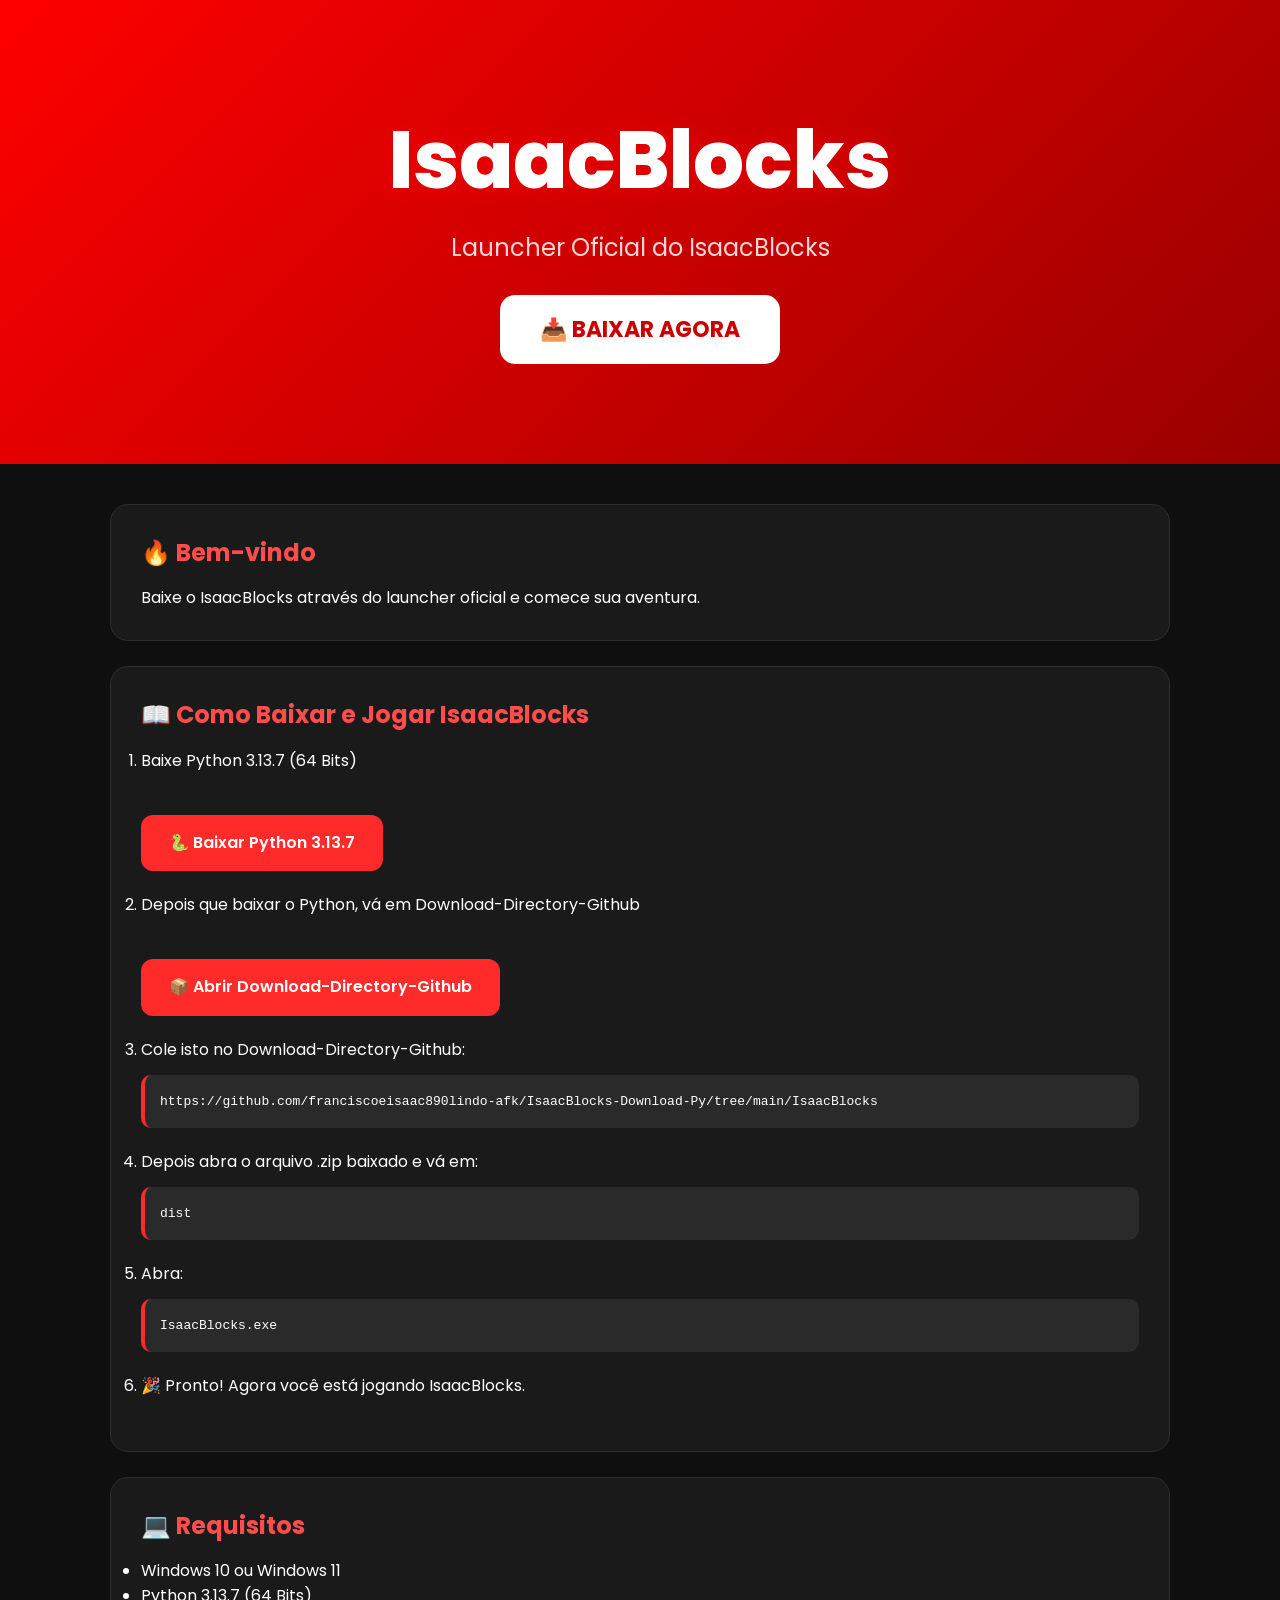
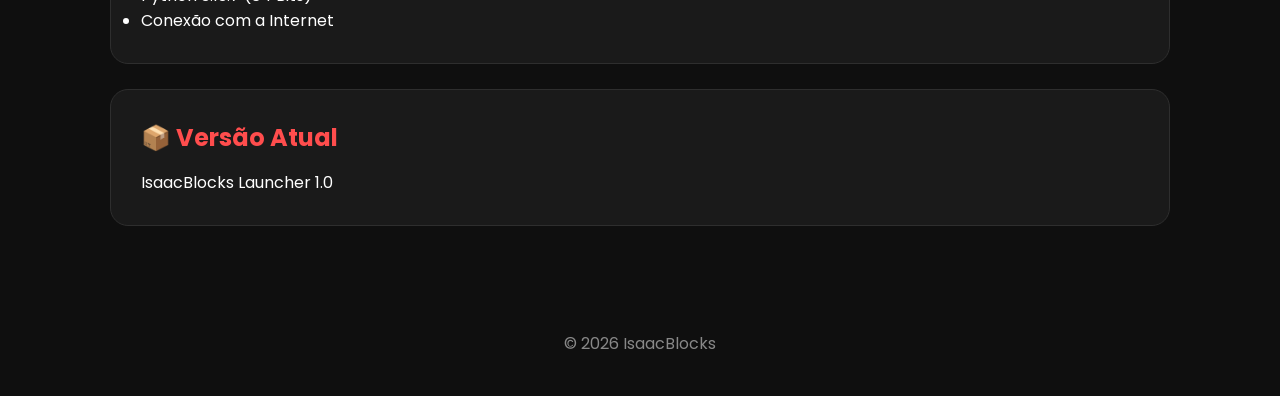
<file: index.html>
<!DOCTYPE html>
<html lang="pt-BR">

<head>
<meta charset="UTF-8">
<meta name="viewport" content="width=device-width, initial-scale=1.0">

<title>IsaacBlocks Launcher</title>

<link rel="preconnect" href="https://fonts.googleapis.com">
<link rel="preconnect" href="https://fonts.gstatic.com" crossorigin>

<link href="https://fonts.googleapis.com/css2?family=Poppins:wght@300;400;500;600;700;800&display=swap" rel="stylesheet">

<style>

*{
    margin:0;
    padding:0;
    box-sizing:border-box;
}

html{
    scroll-behavior:smooth;
}

body{
    font-family:'Poppins',sans-serif;
    background:#0f0f0f;
    color:white;
}

header{
    background:linear-gradient(135deg,#ff0000,#990000);
    text-align:center;
    padding:100px 20px;
}

h1{
    font-size:80px;
    font-weight:800;
    text-shadow:0 0 25px rgba(255,0,0,.5);
}

.subtitle{
    font-size:24px;
    margin-top:10px;
    color:#ffd6d6;
}

.hero-button{
    display:inline-block;
    margin-top:30px;
    padding:18px 40px;
    background:white;
    color:#cc0000;
    text-decoration:none;
    border-radius:15px;
    font-size:22px;
    font-weight:700;
    transition:.25s;
}

.hero-button:hover{
    transform:scale(1.05);
}

.container{
    max-width:1100px;
    margin:auto;
    padding:40px 20px;
}

.card{
    background:#1a1a1a;
    border:1px solid #2e2e2e;
    border-radius:18px;
    padding:30px;
    margin-bottom:25px;
}

.card h2{
    color:#ff4d4d;
    margin-bottom:15px;
}

.download-btn{
    display:inline-block;
    margin-top:10px;
    padding:14px 28px;
    background:#ff2b2b;
    color:white;
    text-decoration:none;
    border-radius:12px;
    font-weight:600;
    transition:.25s;
}

.download-btn:hover{
    transform:translateY(-2px);
}

ol li{
    margin-bottom:20px;
    line-height:1.8;
}

code{
    display:block;
    background:#2a2a2a;
    border-left:4px solid #ff2b2b;
    padding:15px;
    border-radius:10px;
    margin-top:10px;
    overflow:auto;
}

footer{
    text-align:center;
    padding:40px;
    color:#888;
}

</style>

</head>

<body>

<header>

<h1>IsaacBlocks</h1>

<p class="subtitle">
Launcher Oficial do IsaacBlocks
</p>

<a href="#tutorial" class="hero-button">
📥 BAIXAR AGORA
</a>

</header>

<div class="container">

<div class="card">

<h2>🔥 Bem-vindo</h2>

<p>
Baixe o IsaacBlocks através do launcher oficial e comece sua aventura.
</p>

</div>

<div class="card" id="tutorial">

<h2>📖 Como Baixar e Jogar IsaacBlocks</h2>

<ol>

<li>
Baixe Python 3.13.7 (64 Bits)

<br><br>

<a class="download-btn"
href="https://www.python.org/downloads/release/python-3137/">
🐍 Baixar Python 3.13.7
</a>

</li>

<li>

Depois que baixar o Python, vá em Download-Directory-Github

<br><br>

<a class="download-btn"
href="https://download-directory.github.io/">
📦 Abrir Download-Directory-Github
</a>

</li>

<li>

Cole isto no Download-Directory-Github:

<code>
https://github.com/franciscoeisaac890lindo-afk/IsaacBlocks-Download-Py/tree/main/IsaacBlocks
</code>

</li>

<li>

Depois abra o arquivo .zip baixado e vá em:

<code>
dist
</code>

</li>

<li>

Abra:

<code>
IsaacBlocks.exe
</code>

</li>

<li>
🎉 Pronto! Agora você está jogando IsaacBlocks.
</li>

</ol>

</div>

<div class="card">

<h2>💻 Requisitos</h2>

<ul>
<li>Windows 10 ou Windows 11</li>
<li>Python 3.13.7 (64 Bits)</li>
<li>Conexão com a Internet</li>
</ul>

</div>

<div class="card">

<h2>📦 Versão Atual</h2>

<p>
IsaacBlocks Launcher 1.0
</p>

</div>

</div>

<footer>

© 2026 IsaacBlocks

</footer>

</body>
</html>
</file>
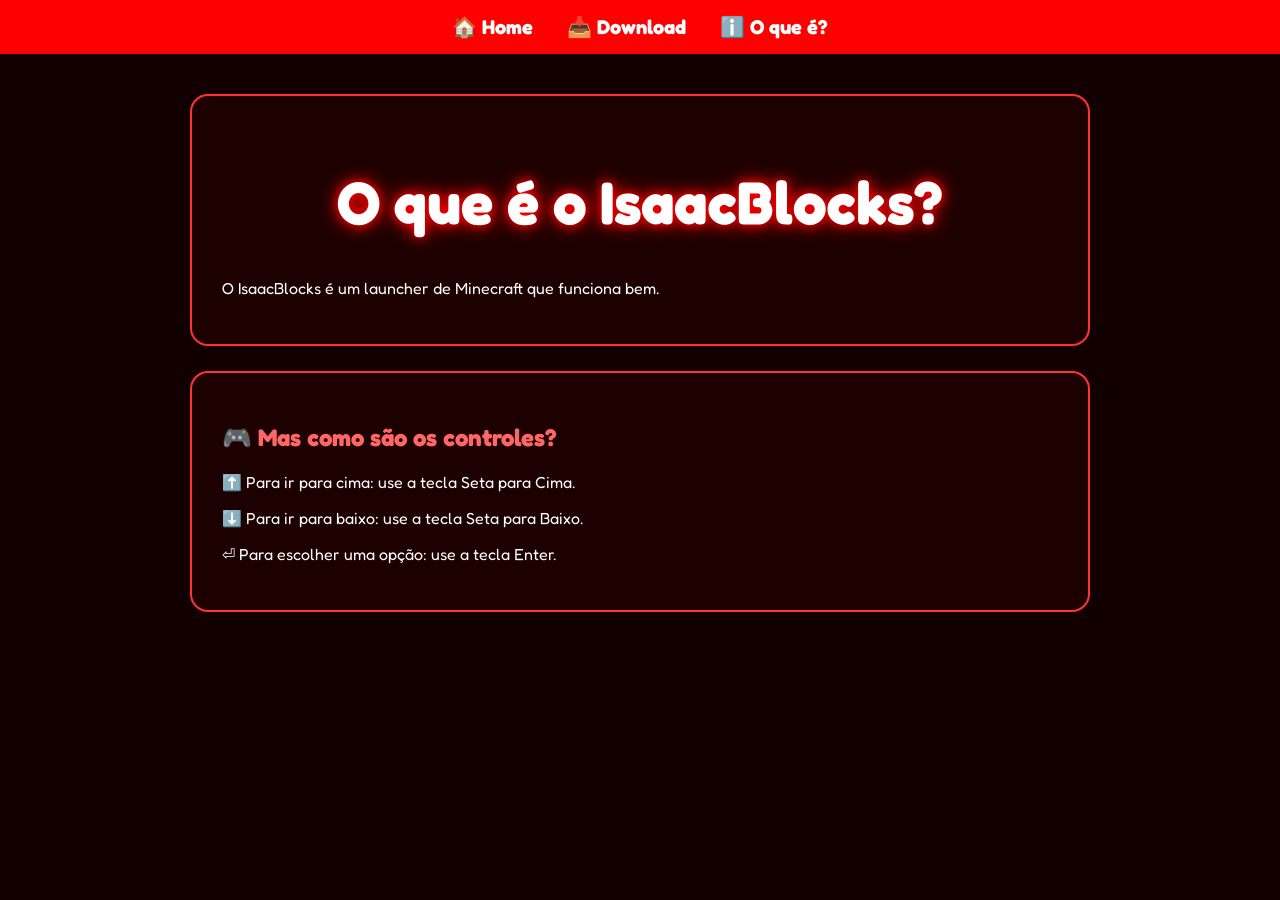
<file: sobre.html>
<!DOCTYPE html>
<html lang="pt-BR">
<head>
<meta charset="UTF-8">
<meta name="viewport" content="width=device-width, initial-scale=1.0">
<title>O que é o IsaacBlocks?</title>

<link rel="preconnect" href="https://fonts.googleapis.com">
<link rel="preconnect" href="https://fonts.gstatic.com" crossorigin>

<link href="https://fonts.googleapis.com/css2?family=Fredoka:wght@300;400;500;600;700&display=swap" rel="stylesheet">

<style>

body{
    font-family:'Fredoka',sans-serif;
    background:#120000;
    color:white;
    margin:0;
}

nav{
    background:#ff0000;
    padding:15px;
    text-align:center;
}

nav a{
    color:white;
    text-decoration:none;
    margin:15px;
    font-size:20px;
    font-weight:bold;
}

.container{
    max-width:900px;
    margin:auto;
    padding:40px 20px;
}

.card{
    background:#1d0000;
    border:2px solid #ff3333;
    border-radius:18px;
    padding:30px;
    margin-bottom:25px;
}

h1{
    text-align:center;
    font-size:60px;
    color:white;
    text-shadow:
        0 0 10px #ff0000,
        0 0 20px #ff0000;
}

h2{
    color:#ff6666;
}

</style>
</head>
<body>

<nav>
    <a href="index.html">🏠 Home</a>
    <a href="download.html">📥 Download</a>
    <a href="sobre.html">ℹ️ O que é?</a>
</nav>

<div class="container">

<div class="card">

<h1>O que é o IsaacBlocks?</h1>

<p>
O IsaacBlocks é um launcher de Minecraft que funciona bem.
</p>

</div>

<div class="card">

<h2>🎮 Mas como são os controles?</h2>

<p>
⬆️ Para ir para cima: use a tecla Seta para Cima.
</p>

<p>
⬇️ Para ir para baixo: use a tecla Seta para Baixo.
</p>

<p>
⏎ Para escolher uma opção: use a tecla Enter.
</p>

</div>

</div>

</body>
</html>
</file>
